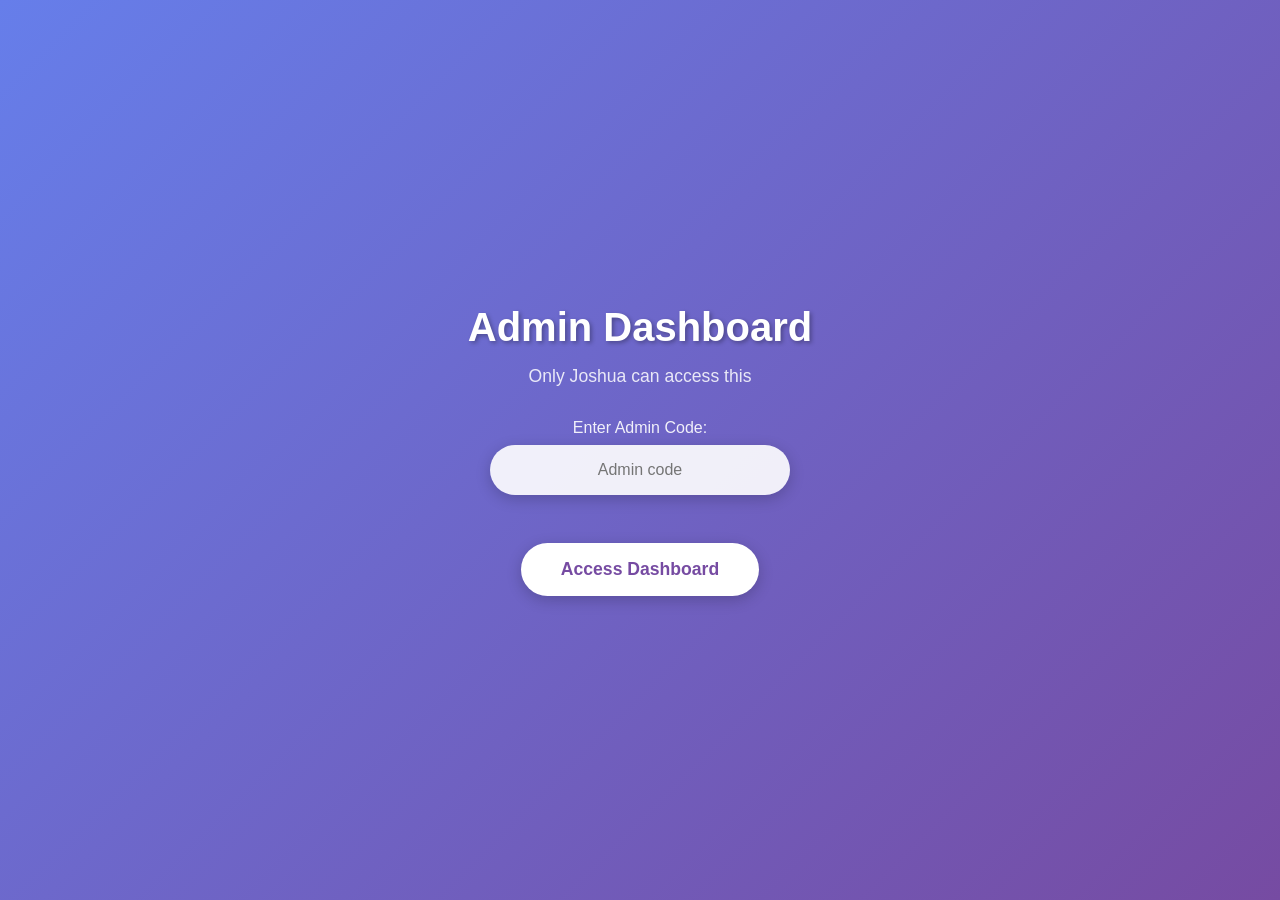
<file: admin.html>
<!DOCTYPE html>
<html lang="en">
<head>
    <meta charset="UTF-8">
    <meta name="viewport" content="width=device-width, initial-scale=1.0">
    <title>Joshua - Admin Dashboard</title>
    <link rel="stylesheet" href="style.css">
    <style>
        .admin-container {
            max-width: 900px;
            width: 100%;
            background: rgba(255, 255, 255, 0.95);
            border-radius: 20px;
            padding: 2rem;
            box-shadow: 0 10px 40px rgba(0, 0, 0, 0.3);
        }

        .admin-container h1 {
            color: #764ba2;
            margin-bottom: 1rem;
        }

        .admin-container h2 {
            color: #5a3d8a;
            font-size: 1.2rem;
            margin: 1.5rem 0 1rem;
        }

        .player-card {
            background: #f8f5ff;
            border-radius: 15px;
            padding: 1.5rem;
            margin-bottom: 1rem;
            border-left: 4px solid #764ba2;
        }

        .player-card h3 {
            color: #764ba2;
            margin-bottom: 0.5rem;
            display: flex;
            justify-content: space-between;
            align-items: center;
        }

        .player-score {
            background: #764ba2;
            color: #fff;
            padding: 0.3rem 0.8rem;
            border-radius: 20px;
            font-size: 0.9rem;
        }

        .answer-item {
            display: flex;
            justify-content: space-between;
            align-items: center;
            padding: 0.5rem 0;
            border-bottom: 1px solid #eee;
        }

        .answer-item:last-child {
            border-bottom: none;
        }

        .answer-correct {
            color: #22c55e;
            font-weight: 600;
        }

        .answer-wrong {
            color: #ef4444;
            font-weight: 600;
        }

        .stats-grid {
            display: grid;
            grid-template-columns: repeat(auto-fit, minmax(150px, 1fr));
            gap: 1rem;
            margin-bottom: 2rem;
        }

        .stat-card {
            background: linear-gradient(135deg, #667eea 0%, #764ba2 100%);
            color: #fff;
            padding: 1rem;
            border-radius: 12px;
            text-align: center;
        }

        .stat-card .value {
            font-size: 2rem;
            font-weight: 700;
        }

        .stat-card .label {
            font-size: 0.85rem;
            opacity: 0.9;
        }

        .login-section {
            max-width: 400px;
        }

        .login-section input {
            margin-bottom: 1rem;
        }

        .hidden {
            display: none !important;
        }

        #allAnswersTable {
            width: 100%;
            border-collapse: collapse;
            margin-top: 1rem;
        }

        #allAnswersTable th,
        #allAnswersTable td {
            padding: 0.75rem;
            text-align: left;
            border-bottom: 1px solid #eee;
            font-size: 0.9rem;
        }

        #allAnswersTable th {
            background: #764ba2;
            color: #fff;
        }

        .export-btn {
            background: #22c55e;
            color: #fff;
            padding: 0.8rem 1.5rem;
            border: none;
            border-radius: 8px;
            cursor: pointer;
            font-size: 0.9rem;
            margin-top: 1rem;
        }

        .export-btn:hover {
            background: #16a34a;
        }

        .tab-buttons {
            display: flex;
            gap: 0.5rem;
            margin-bottom: 1.5rem;
        }

        .tab-btn {
            flex: 1;
            padding: 0.8rem;
            border: none;
            border-radius: 8px;
            cursor: pointer;
            font-size: 0.9rem;
            font-weight: 600;
            background: #eee;
            color: #666;
        }

        .tab-btn.active {
            background: #764ba2;
            color: #fff;
        }

        .tab-content {
            display: none;
        }

        .tab-content.active {
            display: block;
        }
    </style>
</head>
<body>
    <div id="app">
        <section id="loginScreen" class="screen active">
            <div class="content login-section">
                <h1>Admin Dashboard</h1>
                <p class="subtitle">Only Joshua can access this</p>
                <div class="input-group">
                    <label for="adminCode">Enter Admin Code:</label>
                    <input type="password" id="adminCode" placeholder="Admin code" required>
                </div>
                <button id="loginBtn" class="btn primary">Access Dashboard</button>
                <p id="loginError" class="hidden" style="color: #ef4444; margin-top: 1rem;">Incorrect code. Try again.</p>
            </div>
        </section>

        <section id="dashboardScreen" class="screen">
            <div class="admin-container">
                <h1>Joshua's Admin Dashboard</h1>
                <p style="color: #666; margin-bottom: 1.5rem;">See how everyone answered each question</p>

                <div class="stats-grid">
                    <div class="stat-card">
                        <div class="value" id="totalPlayers">0</div>
                        <div class="label">Total Players</div>
                    </div>
                    <div class="stat-card">
                        <div class="value" id="avgScore">0</div>
                        <div class="label">Avg Score</div>
                    </div>
                    <div class="stat-card">
                        <div class="value" id="highestScore">0</div>
                        <div class="label">Highest Score</div>
                    </div>
                    <div class="stat-card">
                        <div class="value" id="perfectScores">0</div>
                        <div class="label">Perfect Scores</div>
                    </div>
                </div>

                <div class="tab-buttons">
                    <button class="tab-btn active" data-tab="detailed">Detailed Answers</button>
                    <button class="tab-btn" data-tab="summary">Summary Table</button>
                </div>

                <div id="detailedTab" class="tab-content active">
                    <div id="playerCards">
                        <p style="color: #666;">Loading...</p>
                    </div>
                </div>

                <div id="summaryTab" class="tab-content">
                    <table id="allAnswersTable">
                        <thead>
                            <tr>
                                <th>Name</th>
                                <th>Q1</th>
                                <th>Q2</th>
                                <th>Q3</th>
                                <th>Q4</th>
                                <th>Q5</th>
                                <th>Total</th>
                            </tr>
                        </thead>
                        <tbody id="summaryBody">
                        </tbody>
                    </table>
                </div>

                <button id="refreshBtn" class="export-btn" style="background: #764ba2;">Refresh Data</button>
                <button id="exportBtn" class="export-btn">Export as CSV</button>
                <button id="logoutBtn" class="btn primary" style="margin-top: 1rem; background: #ef4444; color: #fff;">Logout</button>
            </div>
        </section>
    </div>

    <script src="config.js"></script>
    <script>
        // ADMIN CODE - Change this to your own secret code
        const ADMIN_CODE = 'joshua2026';

        // DOM Elements
        const loginScreen = document.getElementById('loginScreen');
        const dashboardScreen = document.getElementById('dashboardScreen');
        const adminCodeInput = document.getElementById('adminCode');
        const loginBtn = document.getElementById('loginBtn');
        const loginError = document.getElementById('loginError');
        const playerCards = document.getElementById('playerCards');
        const summaryBody = document.getElementById('summaryBody');
        const refreshBtn = document.getElementById('refreshBtn');
        const exportBtn = document.getElementById('exportBtn');
        const logoutBtn = document.getElementById('logoutBtn');

        // Tab switching
        document.querySelectorAll('.tab-btn').forEach(btn => {
            btn.addEventListener('click', function() {
                document.querySelectorAll('.tab-btn').forEach(b => b.classList.remove('active'));
                document.querySelectorAll('.tab-content').forEach(c => c.classList.remove('active'));
                this.classList.add('active');
                document.getElementById(this.dataset.tab + 'Tab').classList.add('active');
            });
        });

        // Login
        loginBtn.addEventListener('click', () => {
            if (adminCodeInput.value === ADMIN_CODE) {
                loginScreen.classList.remove('active');
                dashboardScreen.classList.add('active');
                loadDashboard();
            } else {
                loginError.classList.remove('hidden');
                setTimeout(() => loginError.classList.add('hidden'), 2000);
            }
        });

        adminCodeInput.addEventListener('keypress', (e) => {
            if (e.key === 'Enter') loginBtn.click();
        });

        // Logout
        logoutBtn.addEventListener('click', () => {
            dashboardScreen.classList.remove('active');
            loginScreen.classList.add('active');
            adminCodeInput.value = '';
        });

        // Question labels
        const questionLabels = {
            1: 'Is Joshua great?',
            2: 'CDPC Puchong or Subang?',
            3: 'Is Joshua good looking?',
            4: 'Speak in tongues?',
            5: 'Prophet or healer?'
        };

        const correctAnswers = {
            1: 'yes',
            2: 'CDPC Puchong',
            3: 'yes',
            4: 'yes',
            5: 'healer'
        };

        let currentEntries = [];

        // Load Dashboard Data
        async function loadDashboard() {
            let entries = [];

            if (isJsonBinConfigured()) {
                try {
                    const response = await fetch(READ_URL(), {
                        headers: getHeaders()
                    });
                    const data = await response.json();
                    entries = data.record?.scores || [];
                } catch (e) {
                    console.error('JSONBin error:', e);
                }
            }

            // Fallback to localStorage
            const localData = JSON.parse(localStorage.getItem('joshuaLeaderboard') || '[]');
            if (entries.length === 0) {
                entries = localData;
            }

            currentEntries = entries;
            renderDashboard(entries);
        }

        function renderDashboard(entries) {
            // Stats
            const totalPlayers = entries.length;
            const scores = entries.map(e => e.score || 0);
            const avgScore = totalPlayers > 0 ? Math.round(scores.reduce((a, b) => a + b, 0) / totalPlayers) : 0;
            const highestScore = totalPlayers > 0 ? Math.max(...scores) : 0;
            const maxPossibleScore = 100;
            const perfectScores = scores.filter(s => s === maxPossibleScore).length;

            document.getElementById('totalPlayers').textContent = totalPlayers;
            document.getElementById('avgScore').textContent = avgScore;
            document.getElementById('highestScore').textContent = highestScore;
            document.getElementById('perfectScores').textContent = perfectScores;

            // Detailed Cards
            playerCards.innerHTML = '';
            if (entries.length === 0) {
                playerCards.innerHTML = '<p style="color: #666;">No data yet.</p>';
            } else {
                entries.forEach(entry => {
                    const card = document.createElement('div');
                    card.className = 'player-card';
                    
                    let answersHtml = '';
                    for (let i = 1; i <= 5; i++) {
                        const answer = entry.answers ? entry.answers[i] : null;
                        const isCorrect = answer && answer.correct;
                        const answerText = answer ? answer.answer : 'N/A';
                        const correctText = correctAnswers[i];
                        
                        answersHtml += `
                            <div class="answer-item">
                                <span>${questionLabels[i]}</span>
                                <span>
                                    <span class="${isCorrect ? 'answer-correct' : 'answer-wrong'}">${answerText}</span>
                                    ${!isCorrect ? ` (Correct: ${correctText})` : ''}
                                </span>
                            </div>
                        `;
                    }

                    card.innerHTML = `
                        <h3>
                            <span>${escapeHtml(entry.name)}</span>
                            <span class="player-score">${entry.score} pts</span>
                        </h3>
                        ${answersHtml}
                    `;
                    playerCards.appendChild(card);
                });
            }

            // Summary Table
            summaryBody.innerHTML = '';
            entries.forEach(entry => {
                const row = document.createElement('tr');
                let cells = `<td>${escapeHtml(entry.name)}</td>`;
                for (let i = 1; i <= 5; i++) {
                    const answer = entry.answers ? entry.answers[i] : null;
                    const isCorrect = answer && answer.correct;
                    cells += `<td class="${isCorrect ? 'answer-correct' : 'answer-wrong'}">${isCorrect ? '✓' : '✗'}</td>`;
                }
                cells += `<td><strong>${entry.score}</strong></td>`;
                row.innerHTML = cells;
                summaryBody.appendChild(row);
            });
        }

        function escapeHtml(text) {
            const div = document.createElement('div');
            div.textContent = text;
            return div.innerHTML;
        }

        function exportCSV(entries) {
            let csv = 'Name,Q1 Answer,Q1 Correct,Q2 Answer,Q2 Correct,Q3 Answer,Q3 Correct,Q4 Answer,Q4 Correct,Q5 Answer,Q5 Correct,Total Score\n';
            
            entries.forEach(entry => {
                const row = [escapeHtml(entry.name)];
                for (let i = 1; i <= 5; i++) {
                    const answer = entry.answers ? entry.answers[i] : null;
                    row.push(answer ? answer.answer : 'N/A');
                    row.push(answer && answer.correct ? 'Yes' : 'No');
                }
                row.push(entry.score);
                csv += row.join(',') + '\n';
            });

            const blob = new Blob([csv], { type: 'text/csv' });
            const url = URL.createObjectURL(blob);
            const a = document.createElement('a');
            a.href = url;
            a.download = 'joshua-quiz-results.csv';
            a.click();
            URL.revokeObjectURL(url);
        }

        refreshBtn.addEventListener('click', loadDashboard);
        exportBtn.addEventListener('click', () => exportCSV(currentEntries));
    </script>
</body>
</html>
</file>
<file: style.css>
* {
    margin: 0;
    padding: 0;
    box-sizing: border-box;
}

body {
    font-family: 'Segoe UI', Tahoma, Geneva, Verdana, sans-serif;
    background: linear-gradient(135deg, #667eea 0%, #764ba2 100%);
    min-height: 100vh;
    overflow: hidden;
}

#app {
    width: 100vw;
    height: 100vh;
    position: relative;
}

.screen {
    position: absolute;
    top: 0;
    left: 0;
    width: 100%;
    height: 100%;
    display: flex;
    justify-content: center;
    align-items: center;
    opacity: 0;
    visibility: hidden;
    transition: opacity 0.4s ease, visibility 0.4s ease;
    padding: 20px;
}

.screen.active {
    opacity: 1;
    visibility: visible;
}

.content {
    text-align: center;
    max-width: 600px;
    width: 100%;
}

h1 {
    color: #fff;
    font-size: 2.5rem;
    margin-bottom: 1rem;
    text-shadow: 2px 2px 4px rgba(0, 0, 0, 0.3);
}

h2 {
    color: #fff;
    font-size: 1.8rem;
    margin-bottom: 2rem;
    text-shadow: 1px 1px 3px rgba(0, 0, 0, 0.3);
    line-height: 1.4;
}

.subtitle {
    color: rgba(255, 255, 255, 0.85);
    font-size: 1.1rem;
    margin-bottom: 2rem;
}

.question-number {
    display: inline-block;
    background: rgba(255, 255, 255, 0.2);
    color: #fff;
    padding: 0.4rem 1rem;
    border-radius: 20px;
    font-size: 0.9rem;
    margin-bottom: 1.5rem;
    backdrop-filter: blur(10px);
}

.input-group {
    margin-bottom: 2rem;
}

.input-group label {
    display: block;
    color: rgba(255, 255, 255, 0.9);
    margin-bottom: 0.5rem;
    font-size: 1rem;
}

.input-group input {
    width: 100%;
    max-width: 300px;
    padding: 1rem 1.5rem;
    font-size: 1rem;
    border: none;
    border-radius: 50px;
    background: rgba(255, 255, 255, 0.9);
    box-shadow: 0 4px 15px rgba(0, 0, 0, 0.2);
    text-align: center;
    outline: none;
    transition: box-shadow 0.3s ease;
}

.input-group input:focus {
    box-shadow: 0 4px 20px rgba(0, 0, 0, 0.3);
}

.options {
    display: flex;
    flex-direction: column;
    gap: 1rem;
    align-items: center;
}

.btn {
    padding: 1rem 2.5rem;
    font-size: 1.1rem;
    border: none;
    border-radius: 50px;
    cursor: pointer;
    transition: transform 0.2s ease, box-shadow 0.2s ease;
    font-weight: 600;
}

.btn:hover {
    transform: translateY(-2px);
    box-shadow: 0 6px 20px rgba(0, 0, 0, 0.3);
}

.btn:active {
    transform: translateY(0);
}

.btn.primary {
    background: #fff;
    color: #764ba2;
    box-shadow: 0 4px 15px rgba(0, 0, 0, 0.2);
}

.btn.option {
    background: rgba(255, 255, 255, 0.9);
    color: #5a3d8a;
    min-width: 200px;
    box-shadow: 0 4px 15px rgba(0, 0, 0, 0.2);
}

.btn.option:hover {
    background: #fff;
}

.btn.disabled {
    pointer-events: none;
    opacity: 0.5;
}

.hidden {
    display: none !important;
}

.gif-container {
    display: flex;
    flex-direction: column;
    align-items: center;
    gap: 1rem;
}

.gif-container img {
    max-width: 350px;
    max-height: 300px;
    width: auto;
    height: auto;
    border-radius: 15px;
    box-shadow: 0 8px 30px rgba(0, 0, 0, 0.3);
}

#responseText {
    color: #fff;
    font-size: 1.2rem;
    font-weight: 600;
}

#pointsEarned {
    color: #ffd700;
    font-size: 1.4rem;
    font-weight: 700;
    text-shadow: 1px 1px 3px rgba(0, 0, 0, 0.3);
}

.loading-screen .spinner {
    width: 50px;
    height: 50px;
    border: 4px solid rgba(255, 255, 255, 0.3);
    border-top-color: #fff;
    border-radius: 50%;
    animation: spin 0.8s linear infinite;
    margin: 0 auto 1rem;
}

@keyframes spin {
    to { transform: rotate(360deg); }
}

.loading-screen p {
    color: #fff;
    font-size: 1.1rem;
}

/* Leaderboard Styles */
.leaderboard-screen h2 {
    margin-bottom: 0.5rem;
}

#leaderboardTable {
    width: 100%;
    max-width: 500px;
    margin: 1.5rem auto;
    border-collapse: collapse;
    background: rgba(255, 255, 255, 0.95);
    border-radius: 15px;
    overflow: hidden;
    box-shadow: 0 8px 30px rgba(0, 0, 0, 0.2);
}

#leaderboardTable th {
    background: #764ba2;
    color: #fff;
    padding: 1rem;
    font-size: 0.95rem;
}

#leaderboardTable td {
    padding: 0.8rem 1rem;
    text-align: center;
    font-size: 0.95rem;
    border-bottom: 1px solid #eee;
}

#leaderboardTable tr:last-child td {
    border-bottom: none;
}

#leaderboardTable tr:nth-child(even) {
    background: rgba(118, 75, 162, 0.05);
}

#leaderboardTable tr:first-child td {
    color: #ffd700;
    font-weight: 700;
}

.rank-1 {
    color: #ffd700 !important;
}

.rank-2 {
    color: #c0c0c0 !important;
}

.rank-3 {
    color: #cd7f32 !important;
}

/* Responsive */
@media (max-width: 768px) {
    h1 {
        font-size: 1.8rem;
    }

    h2 {
        font-size: 1.4rem;
    }

    .gif-container img {
        max-width: 280px;
        max-height: 250px;
    }

    .btn.option {
        min-width: 180px;
        padding: 0.9rem 1.8rem;
    }
}

@media (max-width: 480px) {
    h1 {
        font-size: 1.5rem;
    }

    h2 {
        font-size: 1.2rem;
    }

    .gif-container img {
        max-width: 240px;
        max-height: 200px;
    }
}
</file>
